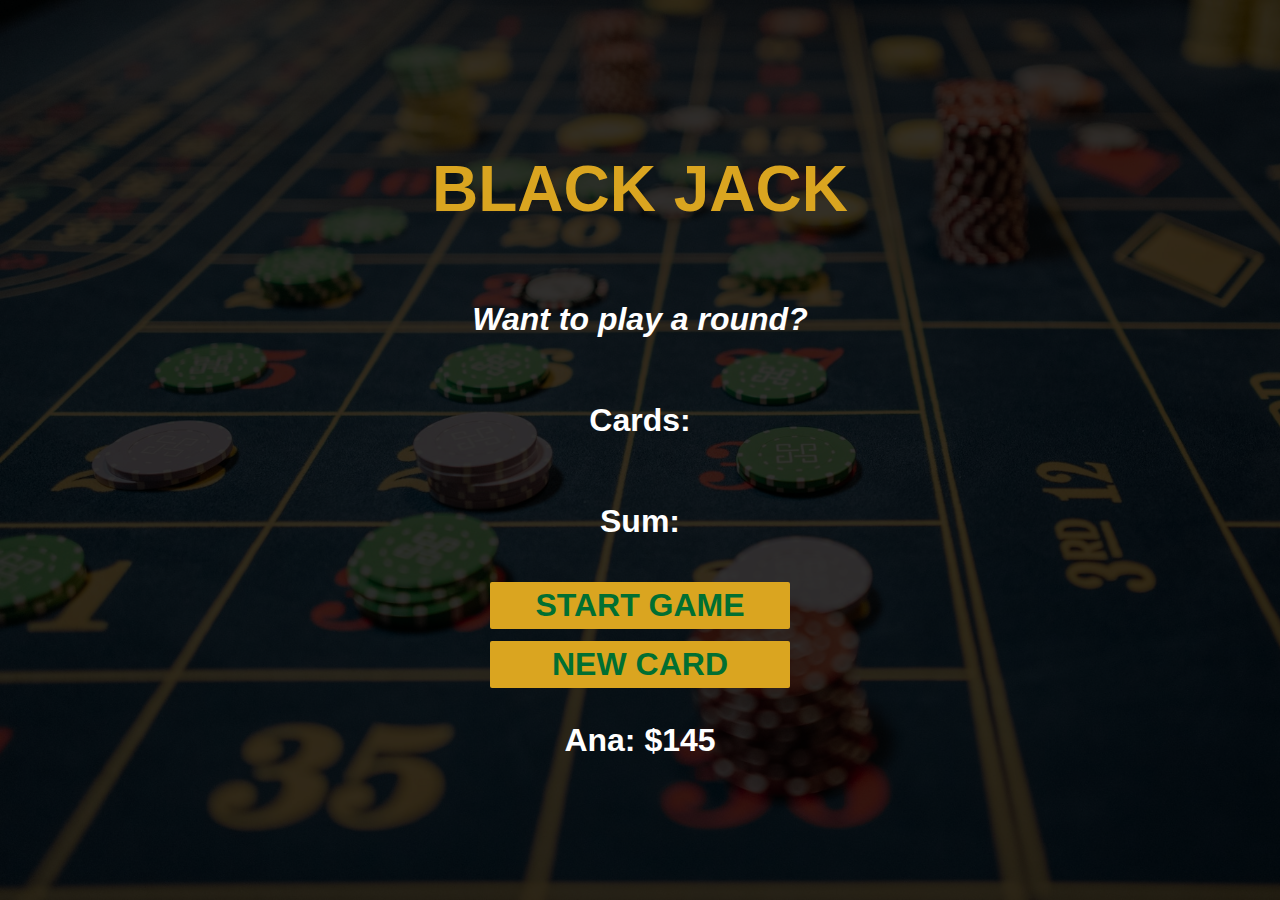
<file: blackjack-main/blackjack-main/index.html>
<html>
    <head>
        <link rel="stylesheet" href="index.css">
    </head>
    <body>
        <div class="overlay">
            <h1>BLACK JACK</h1>
                <p id="message-el">Want to play a round?</p>
                <p id="cards-el">Cards:</p>
                <p id="sum-el">Sum:</p>
                <button onclick="startGame()">START GAME</button>
                 <button onclick="newCard()">NEW CARD</button>
                <p id="player-el"></p>
        <script src="index.js"></script>
    </div>
    </body>
</html>
</file>
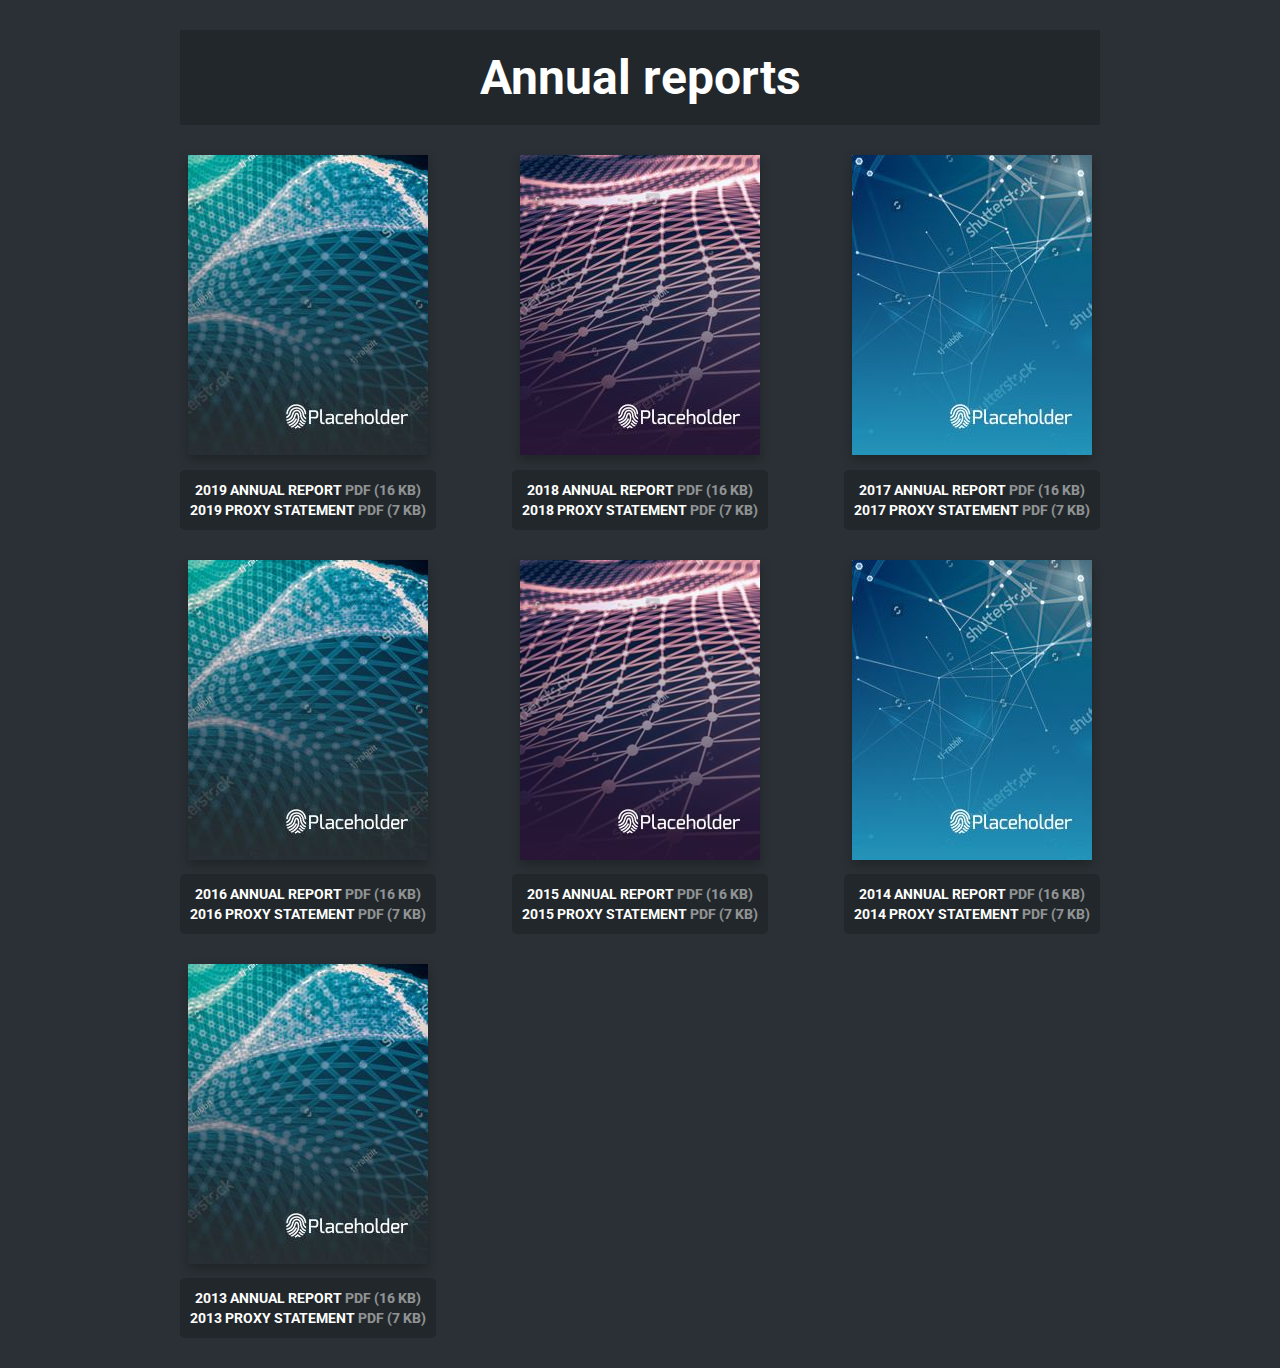
<file: G4_assessment-main/G4_assessment-main/fed-test-master/src/index.html>
<!doctype html>
<html class="no-js" lang="en">
    <head>
        <meta charset="utf-8">
        <title>Front-end Developer Assessment</title>
        <meta name="description" content="">
        <meta name="viewport" content="width=device-width, initial-scale=1">

        <link rel="stylesheet" href="css/normalize.css">
        <link rel="stylesheet" href="css/main.css">
        <link href="https://fonts.googleapis.com/css?family=Roboto:400,700&display=swap" rel="stylesheet">
    </head>
    <body>
        <main class="layout">
            <div class="layout_inner">
                <header class="layout_header">
                    <h1 class="layout_title">Annual reports</h1>
                </header>
                <section class="layout_container">
                    <div class="reports"></div>
                </section>
            </div>
        </main>

        <script src="js/libraries.js"></script>
        <script src="js/dataset.js"></script>
        <script src="js/main.js"></script>
    </body>
</html>
</file>
<file: blackjack-main/blackjack-main/index.css>
body {
    font-family: 'Lucida Sans Unicode', 'Lucida Grande', Arial, sans-serif;
    background-image: url("table.jpg");
    background-size: cover;
    font-weight: bold;
    color: white;
    text-align: center;
    font-size: 2rem;
    margin: 0;
    padding: 0;
}

.overlay{
    width: 100%;
    height: 100%;
    position: absolute;
    display: flex;
    flex-direction: column;
    justify-content: center;
    align-content: center;
    background-color: rgba(0, 0, 0, 0.8);
    margin: 0;
}

h1 {
    color: goldenrod;
}

#message-el {
    font-style: italic;
}

button {
    color: #016f32;
    width: 300px;
    background: goldenrod;
    padding-top: 5px;
    padding-bottom: 5px;
    font-weight: bold;
    border: none;
    border-radius: 2px;
    margin-bottom: 2px;
    margin-top: 10px;
    margin-left: auto;
    margin-right: auto;
    font-size: 2rem;
}
</file>
<file: G4_assessment-main/G4_assessment-main/fed-test-master/src/css/main.css>
* {
  box-sizing: border-box;
}

.layout {
  background-color: #2A3035;
  font-family: "Roboto", sans-serif;
  color: white;
}
.layout_header h1, .reports_docs h3 {
  margin: 0;
}
.layout_header h1 {
  font-size: 48px;
}
.reports_docs h3 {
  font-size: 14px;
  line-height: 20px;
  text-transform: uppercase;
}
.layout_inner header,  footer {
  background-color: #22272B;
}
.layout header {
  padding: 20px;
}
.reports_item footer {
  margin-top: 10px;
  padding: 10px;
  border-radius: 5px;
}
.reports article {
  text-align: center;
}
.reports article img {
  box-shadow: 0 5px 10px rgba(0, 0, 0, 0.25);
}
.reports_docs a {
  display: inline-block;
  text-decoration: none;
  color: white;
  transition: transform 0.3s ease;
}
.reports_item a:hover {
  transform: scale(1.05);
}
.reports_title a span {
  opacity: 0.5;
}

.layout_inner {
  max-width: 960px;
  margin: 0 auto;
  padding: 30px 20px;
}
.layout_header {
  margin-bottom: 30px;
  text-align: center;
}

/* Begin styling the report items here! */
.reports {
display:flex;
flex-direction: row;
flex-wrap: wrap;
gap: 30px;
justify-content: space-between;
max-width: 960px;
}

@media (max-width: 768px) {
  .reports {
    justify-content: space-around;
  }
}
</file>
